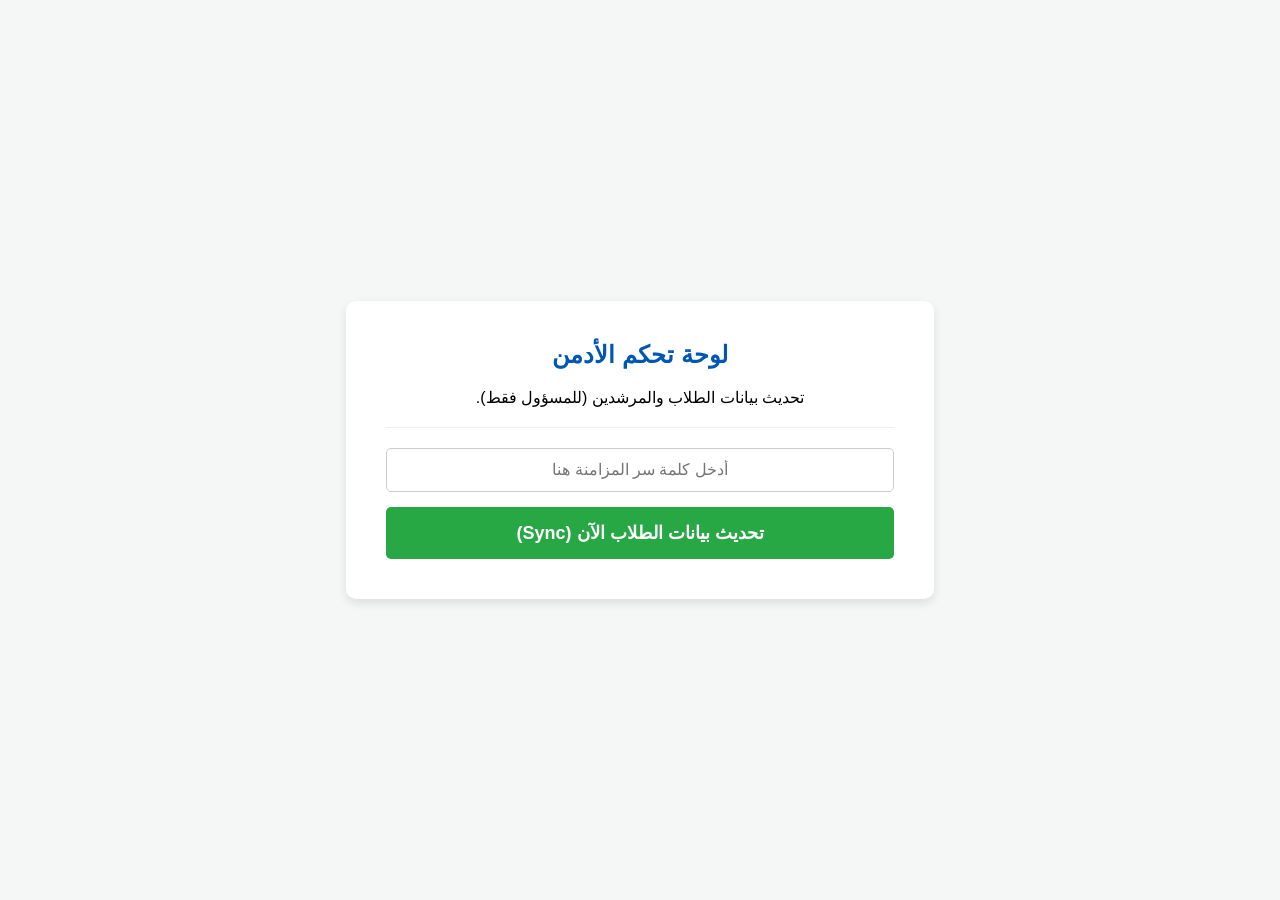
<file: admin.html>
<!DOCTYPE html>
<html lang="ar" dir="rtl">
<head>
    <meta charset="UTF-8">
    <meta name="viewport" content="width=device-width, initial-scale=1.0">
    <title>لوحة تحكم الأدمن</title>
    <link rel="stylesheet" href="style.css">
    <style>
        .admin-card { background: white; padding: 40px; border-radius: 10px; box-shadow: 0 4px 10px rgba(0,0,0,0.1); text-align: center; max-width: 600px; margin: 0 auto; }
        .admin-card h2 { color: #0056b3; margin-top: 0; }
        .admin-card hr { border: 0; height: 1px; background: #eee; margin: 20px 0; }
        .admin-card input[type="password"] { width: 100%; padding: 12px; margin-bottom: 15px; border: 1px solid #ccc; border-radius: 5px; font-size: 16px; text-align: center; }
        .sync-btn { width: 100%; padding: 15px; background-color: #28a745; color: white; border: none; border-radius: 5px; font-size: 18px; font-weight: bold; cursor: pointer; transition: 0.3s; }
        .sync-btn:hover { background-color: #218838; }
        .sync-btn:disabled { background-color: #6c757d; cursor: not-allowed; }
        #status-message { margin-top: 25px; padding: 15px; border-radius: 5px; font-weight: bold; display: none; word-wrap: break-word; }
        .status-success { background-color: #d4edda; color: #155724; border: 1px solid #c3e6cb; }
        .status-error { background-color: #f8d7da; color: #721c24; border: 1px solid #f5c6cb; }
        .status-loading { background-color: #cce5ff; color: #004085; border: 1px solid #b8daff; }
    </style>
</head>
<body>

    <div class="screen active" style="display: flex; justify-content: center; align-items: center; min-height: 100vh; width: 100%;">
        <div class="admin-card">
            <h2>لوحة تحكم الأدمن</h2>
            <p>تحديث بيانات الطلاب والمرشدين (للمسؤول فقط).</p>
            <hr>
            
            <!-- حقل إدخال كلمة السر -->
            <input type="password" id="admin-key-input" placeholder="أدخل كلمة سر المزامنة هنا">
            
            <button id="sync-btn" class="sync-btn" onclick="syncData()">
                تحديث بيانات الطلاب الآن (Sync)
            </button>
            
            <div id="status-message"></div>
        </div>
    </div>

    <script>
        const SYNC_FUNCTION_URL = 'https://xylmdahldlkwvkjjjfdj.supabase.co/functions/v1/sync-students';

        async function syncData() {
            const statusDiv = document.getElementById('status-message');
            const btn = document.getElementById('sync-btn');
            const adminKey = document.getElementById('admin-key-input').value;

            if (!adminKey) {
                statusDiv.style.display = 'block';
                statusDiv.className = 'status-error';
                statusDiv.innerHTML = '❌ يرجى إدخال كلمة السر أولاً!';
                return;
            }

            statusDiv.style.display = 'block';
            statusDiv.className = 'status-loading';
            statusDiv.innerHTML = '⏳ جاري التحقق وتحديث البيانات...<br><span style="font-size:14px; font-weight:normal;">(قد تستغرق العملية من 10 إلى 30 ثانية)</span>';
            
            btn.disabled = true;
            btn.innerText = 'جاري التحديث...';

            try {
                const response = await fetch(SYNC_FUNCTION_URL, {
                    method: 'POST',
                    headers: { 
                        'Content-Type': 'application/json',
                        'x-admin-key': adminKey // إرسال كلمة السر للسيرفر
                    }
                });

                const textResponse = await response.text();
                let result;
                try { result = JSON.parse(textResponse); } catch (e) { result = { error: textResponse }; }

                if (response.ok) {
                    statusDiv.className = 'status-success';
                    statusDiv.innerHTML = '✅ ' + (result.message || 'تم التحديث بنجاح!');
                } else {
                    statusDiv.className = 'status-error';
                    statusDiv.innerHTML = '❌ خطأ: ' + (result.error || 'كلمة السر غير صحيحة أو حدث خطأ.');
                }

            } catch (error) {
                statusDiv.className = 'status-error';
                statusDiv.innerHTML = '❌ خطأ في الاتصال: ' + error.message;
            } finally {
                btn.disabled = false;
                btn.innerText = 'تحديث بيانات الطلاب الآن (Sync)';
            }
        }
    </script>
</body>
</html>
</file>
<file: style.css>
* { box-sizing: border-box; font-family: 'Segoe UI', Tahoma, Geneva, Verdana, sans-serif; }
body { 
    margin: 0; padding: 0; background-color: #f4f7f6; 
    display: flex; justify-content: center; align-items: center; min-height: 100vh; 
    background-size: cover; background-position: center; background-attachment: fixed;
}

/* إخفاء وإظهار الشاشات */
.screen { display: none; width: 100%; max-width: 800px; padding: 20px; }
.screen.active { display: block; }

/* تصميم صندوق الدخول */
.login-box { background: white; padding: 40px; border-radius: 10px; box-shadow: 0 4px 10px rgba(0,0,0,0.1); text-align: center; }
.login-box h2 { color: #0056b3; margin-bottom: 5px; }
.login-box p { color: #666; }
.login-box input { width: 100%; padding: 15px; margin: 15px 0; border: 1px solid #ccc; border-radius: 5px; font-size: 18px; text-align: center; letter-spacing: 2px; }
.login-box button { width: 100%; padding: 15px; background-color: #0056b3; color: white; border: none; border-radius: 5px; font-size: 18px; cursor: pointer; font-weight: bold; transition: 0.3s; }
.login-box button:hover { background-color: #004494; }
.back-btn { background-color: #6c757d !important; margin-top: 10px; font-size: 16px !important; }
.back-btn:hover { background-color: #5a6268 !important; }

/* تصميم صفحة الخدمات والبيانات */
.header { background: white; padding: 20px; border-radius: 10px; box-shadow: 0 4px 10px rgba(0,0,0,0.1); text-align: center; margin-bottom: 20px; }
.header h1 { color: #0056b3; margin-top: 0; }
.header h3 { margin: 5px 0; color: #333; }

.services-grid { display: grid; grid-template-columns: 1fr 1fr 1fr; gap: 20px; }
.service-card { background: white; padding: 30px 15px; text-align: center; border-radius: 10px; text-decoration: none; color: #333; box-shadow: 0 4px 10px rgba(0,0,0,0.1); transition: 0.3s; border-bottom: 5px solid #0056b3; cursor: pointer; }
.service-card:hover { transform: translateY(-5px); box-shadow: 0 6px 15px rgba(0,0,0,0.15); }
.service-card h3 { color: #0056b3; margin-bottom: 10px; font-size: 18px; }
.service-card p { font-size: 14px; color: #666; }

@media (max-width: 768px) { .services-grid { grid-template-columns: 1fr; } }
</file>
